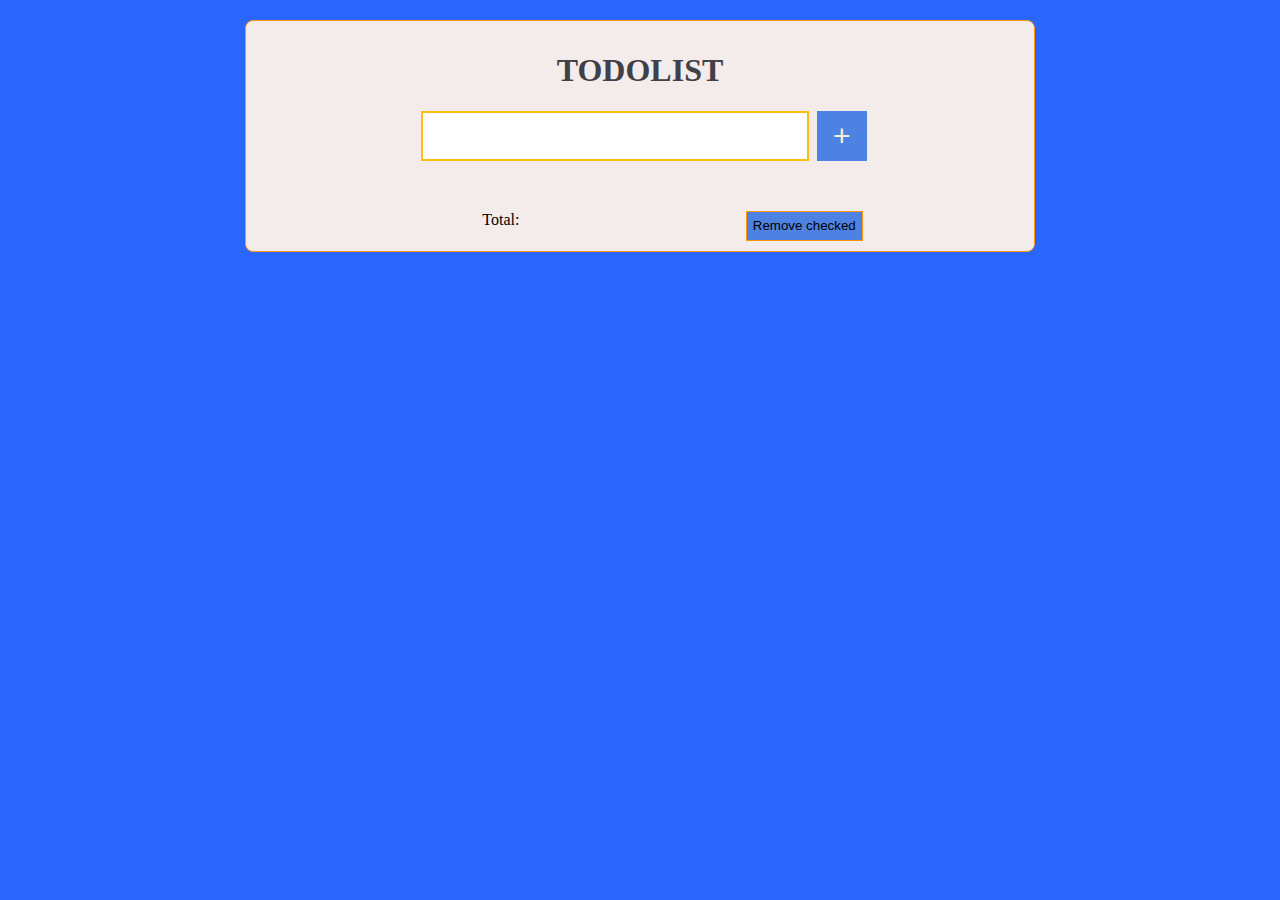
<file: module _js/js/index.html>
<!DOCTYPE html>
<html lang="en">

<head>
    <meta charset="UTF-8">
    <meta http-equiv="X-UA-Compatible" content="IE=edge">
    <meta name="viewport" content="width=device-width, initial-scale=1.0">
    <title>Module</title>
    <link rel="stylesheet" href="styles.css">
</head>

<body>
<!-- <div id="content"> -->
    <!--    Это пример, как должна выглядеть TODOшка-->
    <!-- <div class="todo" data-id="0">
        <h2 class="title">
            Lorem, ipsum dolor.
        </h2>
        <div class="body">
            Lorem ipsum dolor sit amet consectetur adipisicing elit. Repudiandae minus aliquam eveniet natus nesciunt? -->
        <!-- </div>
        <div class="completed">
            <label>Is completed
                <input type="checkbox">
            </label> -->
        <!-- </div>
        <button class="delete">X</button>
    </div>
</div> -->
<div class="formWrapper">
    <form id="form" action="#">
        <h1>TODOLIST</h1>
        <input type="text" id="input" name="title">
        <button id="btn">+</button>
        <ul id="result"></ul>
        <div>
            Total:
            <span id="total"></span>
            <button type="submit" id="submit">Remove checked</button>
        </div>
        
    </form>
</div>

<!-- <script src="script.js">MYSCRIPT</script> -->
<script src="script2.js"></script>

</body>

</html>
</file>
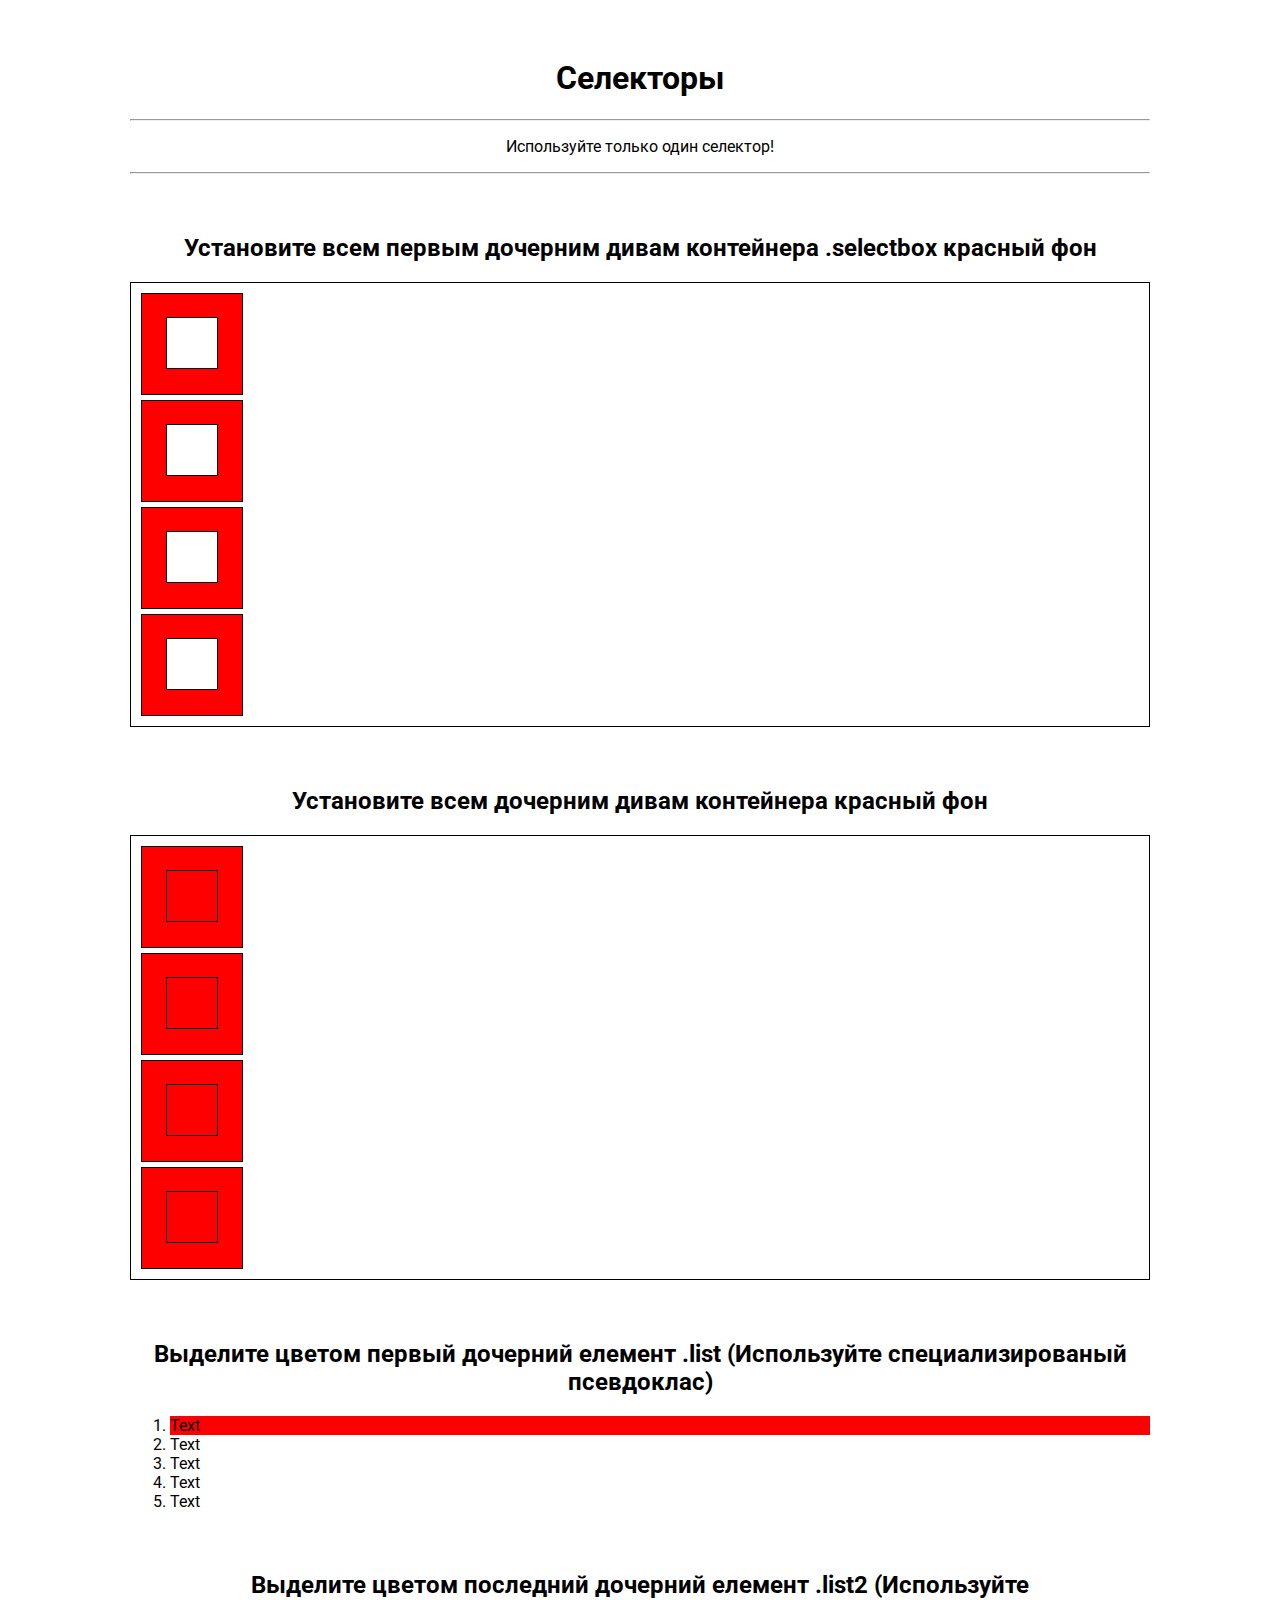
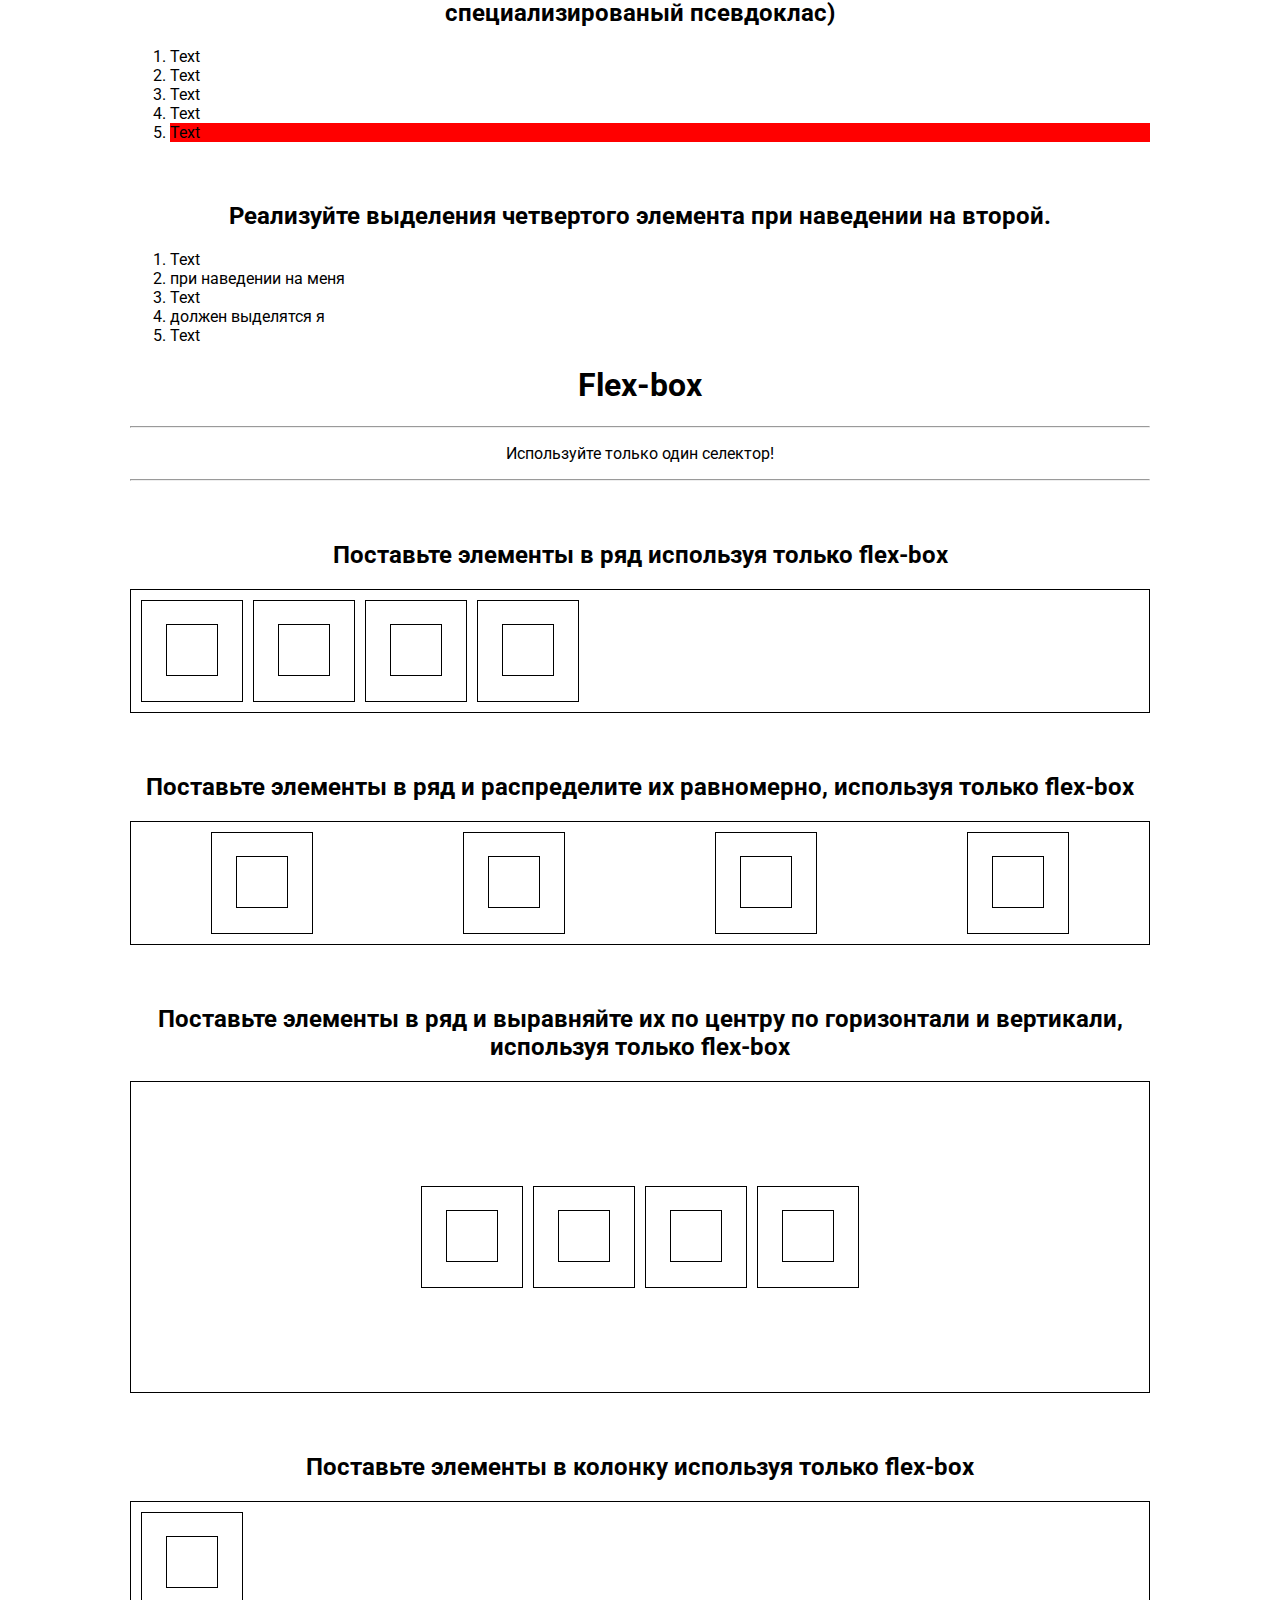
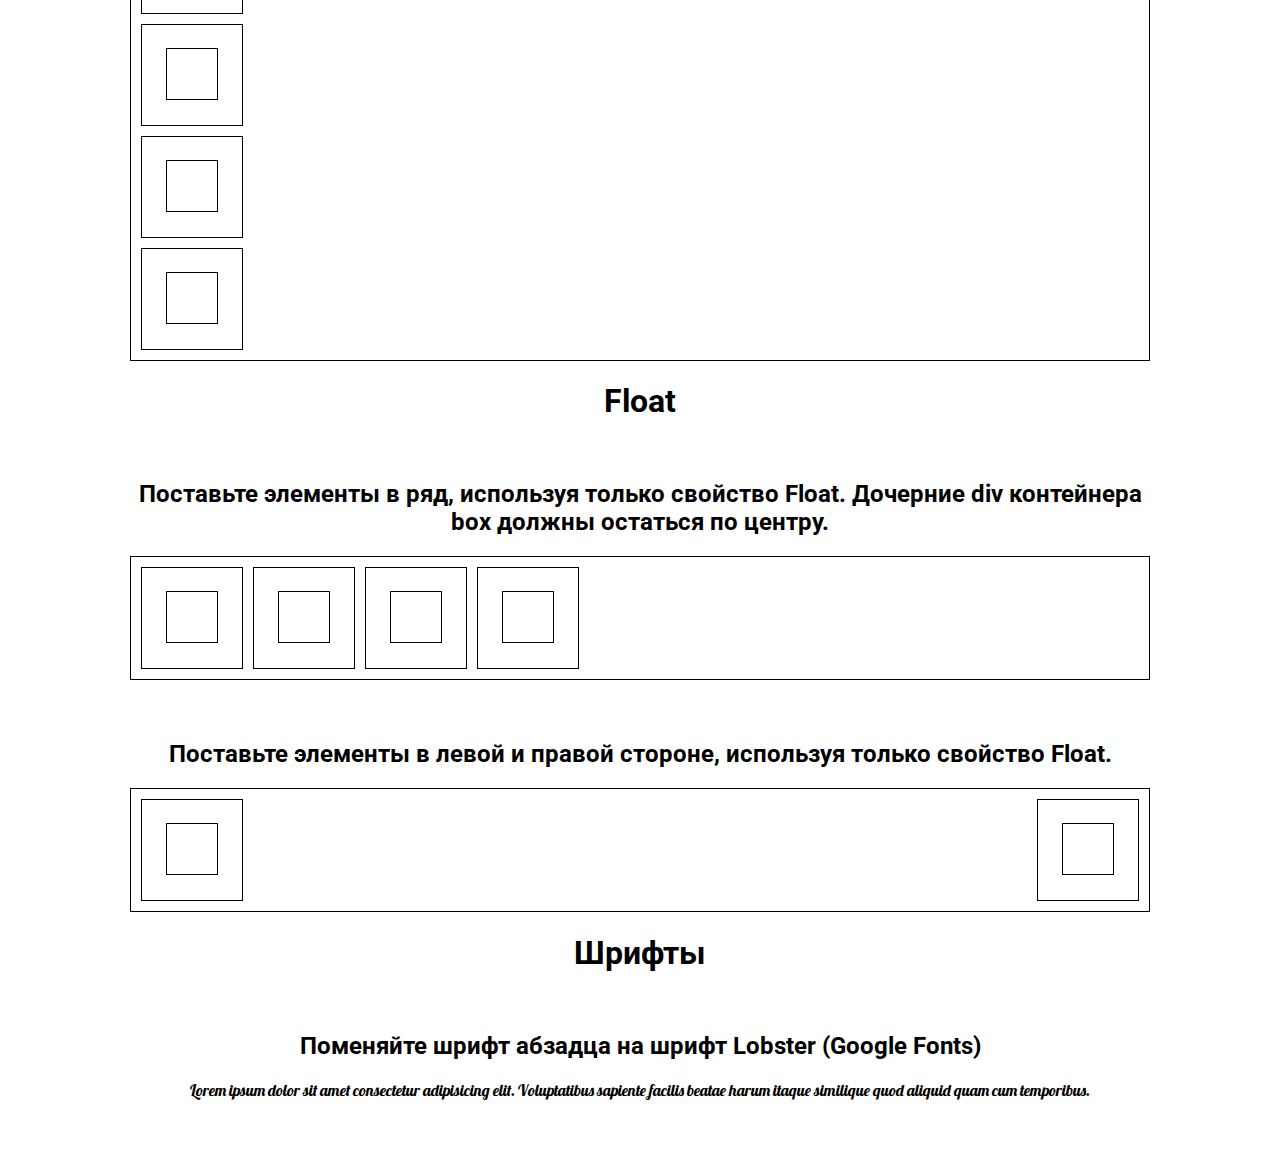
<file: module.html>
<!DOCTYPE html>
<html lang="ru">
<head>
    <meta charset="UTF-8">
    <meta name="viewport" content="width=device-width, initial-scale=1.0">
    <meta http-equiv="X-UA-Compatible" content="ie=edge">
    <link href="https://fonts.googleapis.com/css?family=Roboto&display=swap" rel="stylesheet">
    <link href="https://fonts.googleapis.com/css2?family=Lobster&display=swap" rel="stylesheet">
    <title>TEST</title>
    <style>
        body {
            font-family: roboto, arial;
        }

        .maine {
            width: 1020px;
            margin: 0 auto;
            padding: 30px 10px 30px 10px;

        }

        h2 {
            margin: 60px 0 20px 0;
        }

        .maine h1, h2, p {
            text-align: center;
        }

        .border {
            border: 1px solid;
            padding: 5px
        }

        .box {
            width: 100px;
            height: 100px;
            margin: 5px;
            border: 1px solid;
        }

        .inbox {
            width: 50px;
            height: 50px;
            border: 1px solid;
            margin: 23px auto;
            background: white;
        }

        .selectbox5 {
            display: flex;
            flex-wrap: wrap;


        }

        .selectbox4b {
            min-height: 300px;
        }
    </style>
</head>
<body>


<div class="maine">

    <h1>Селекторы</h1>
    <hr>
    <p>
        Используйте только один селектор!
    </p>
    <hr>
    <h2>Установите всем первым дочерним дивам контейнера .selectbox красный фон</h2>

    <div class="selectbox border">

        <div class="box">
            <div class="inbox"></div>
        </div>
        <div class="box">
            <div class="inbox"></div>
        </div>
        <div class="box">
            <div class="inbox"></div>
        </div>
        <div class="box">
            <div class="inbox"></div>
        </div>
    </div>

    <style>
        .selectbox > div{
            background-color: rgb(255, 0, 0);
        }

    </style>

    <h2>Установите всем дочерним дивам контейнера красный фон</h2>
    <div class="selectbox2 border">

        <div class="box">
            <div class="inbox"></div>
        </div>
        <div class="box">
            <div class="inbox"></div>
        </div>
        <div class="box">
            <div class="inbox"></div>
        </div>
        <div class="box">
            <div class="inbox"></div>
        </div>
    </div>

    <style>
        .selectbox2 div {
            background: rgb(255, 0, 0);
        }

    </style>

    <h2>Выделите цветом первый дочерний елемент .list (Используйте специализированый псевдоклас) </h2>
    <ol class="list">
        <li>Text</li>
        <li>Text</li>
        <li>Text</li>
        <li>Text</li>
        <li>Text</li>
    </ol>
    <style>
        .list li:first-child {
            background: rgb(255, 0, 0);
        }
    </style>


    <h2>Выделите цветом последний дочерний елемент .list2 (Используйте специализированый псевдоклас) </h2>
    <ol class="list2">
        <li>Text</li>
        <li>Text</li>
        <li>Text</li>
        <li>Text</li>
        <li>Text</li>
    </ol>
    <style>
        .list2 li:last-child {
            background: rgb(255, 0, 0);
        }

    </style>


    <h2>Реализуйте выделения четвертого элемента при наведении на второй.</h2>
    <ol class="list3">
        <li>Text</li>
        <li>при наведении на меня</li>
        <li>Text</li>
        <li class="four">должен выделятся я</li>
        <li>Text</li>
    </ol>
    <style>
        .list3 li:nth-child(2):hover ~ li:nth-child(4){
            background-color: rgb(255, 0, 0);
        }


    </style>

    <h1>Flex-box</h1>
    <hr>
    <p>
        Используйте только один селектор!
    </p>
    <hr>
    <h2>Поставьте элементы в ряд используя только flex-box</h2>

    <div class="selectbox3 border">

        <div class="box">
            <div class="inbox"></div>
        </div>
        <div class="box">
            <div class="inbox"></div>
        </div>
        <div class="box">
            <div class="inbox"></div>
        </div>
        <div class="box">
            <div class="inbox"></div>
        </div>
    </div>

    <style>
        .selectbox3 {
            display: flex;
            justify-content: flex-start;
        }
    </style>


    <h2>Поставьте элементы в ряд и распределите их равномерно, используя только flex-box</h2>

    <div class="selectbox4 border">

        <div class="box">
            <div class="inbox"></div>
        </div>
        <div class="box">
            <div class="inbox"></div>
        </div>
        <div class="box">
            <div class="inbox"></div>
        </div>
        <div class="box">
            <div class="inbox"></div>
        </div>
    </div>

    <style>
        .selectbox4 {
            display: flex;
            justify-content: space-around;
        }
    </style>

    <h2>Поставьте элементы в ряд и выравняйте их по центру по горизонтали и вертикали, используя только flex-box</h2>

    <div class="selectbox4b border">

        <div class="box">
            <div class="inbox"></div>
        </div>
        <div class="box">
            <div class="inbox"></div>
        </div>
        <div class="box">
            <div class="inbox"></div>
        </div>
        <div class="box">
            <div class="inbox"></div>
        </div>
    </div>

    <style>
        .selectbox4b {
            display: flex;
            justify-content: center;
            align-items: center;
            
            
        }

    </style>

    <h2>Поставьте элементы в колонку используя только flex-box</h2>

    <div class="selectbox5 border">

        <div class="box">
            <div class="inbox"></div>
        </div>
        <div class="box">
            <div class="inbox"></div>
        </div>
        <div class="box">
            <div class="inbox"></div>
        </div>
        <div class="box">
            <div class="inbox"></div>
        </div>
    </div>

    <style>
        .selectbox5 {
            display: flex;
            flex-direction: column;
        }

    </style>
    <h1>Float</h1>

    <h2>Поставьте элементы в ряд, используя только свойство Float. Дочерние div контейнера box должны остаться по
        центру.</h2>

    <div class="selectbox6 border">

        <div class="box">
            <div class="inbox"></div>
        </div>
        <div class="box">
            <div class="inbox"></div>
        </div>
        <div class="box">
            <div class="inbox"></div>
        </div>
        <div class="box">
            <div class="inbox"></div>
        </div>
    </div>

    <style>
        .selectbox6 {
            overflow: hidden;
        }
        .selectbox6 > .box {
            float: left;
        }

    </style>

    <h2>Поставьте элементы в левой и правой стороне, используя только свойство Float. </h2>

    <div class="selectbox7 border">

        <div class="box">
            <div class="inbox"></div>
        </div>

        <div class="box">
            <div class="inbox"></div>
        </div>
    </div>

    <style>
        .selectbox7 {
            overflow: hidden;
        }
        .selectbox7 > div:first-child {
            float: left;
        }
        .selectbox7 > div:last-child {
            float: right;
        }

    </style>


    <h1>Шрифты</h1>
    <h2>Поменяйте шрифт абзадца на шрифт Lobster (Google Fonts)</h2>
    <p class="fonts">
        Lorem ipsum dolor sit amet consectetur adipisicing elit. Voluptatibus sapiente facilis beatae harum itaque
        similique quod aliquid quam cum temporibus.
    </p>


    <style>
        .fonts {
            font-family: Lobster, Arial, Helvetica, sans-serif;
        }
    </style>


</div>
</body>
</html>
</file>
<file: module _js/js/styles.css>
#content,
.formWrapper {
  width: 768px;
  min-height: 100px;
  margin: 0 auto;
  background-color: azure;
  display: flex;
  flex-flow: column;
  padding: 10px;
  border-radius: 8px;
  border: 1px solid rgb(254, 149, 12);
}
body {
  background: rgb(43, 102, 252);
}

.todo {
  padding: 15px;
  border-radius: 8px;
  border: 1px solid black;
  margin-bottom: 10px;
  position: relative;
}

.delete {
  position: absolute;
  top: 5px;
  right: 5px;
}

.empty {
  width: 100%;
  display: flex;
  justify-content: center;
  height: 300px;
  align-items: center;
}
.li {
  box-sizing: border-box;
  font-size: 18px;
  width: 82%;
  height: 35px;
  margin: 10px 10%;
  padding: 3px 0px;
  border-bottom: 1px solid #000;
  position: relative;
}
/* .li:active{
  text-decoration: line-through;
  background: rgb(236, 248, 3);
} */
h1{
  color: rgb(65, 63, 71);
  width: 100%;
  text-align: center;
}
h2 {
  margin: 5px 0;
}

.formWrapper {
  margin-top: 20px;
  background-color: rgb(244, 235, 235);
}

#form {
  display: flex;
  flex-flow: row wrap;
  place-content: center;
}
#btn {
  width: 50px;
  height: 50px;
  background: rgb(78, 130, 226);
  margin: 0;
  border: none;
  color: antiquewhite;
  font-size: 30px;
  float: right;
}

#input {
  border: 2px solid rgb(253, 190, 19);
  text-align: center;
  font-size: 25px;
  font-style: italic;
  outline: none;
  color: chocolate;
  width: 50%;
  padding: 5px 0;
  margin: 0px 1%;
}


#form>div{
  text-align: center;
  width: 100%;
}
#result {
  list-style: none;
  margin: 0 0 50px;
  padding: 0;
  width: 70%;
}
#result ul{
  width: 70%;
}
.checkbox {
  position: absolute;
  z-index: 2;
  top: 8px
}
.inp {
  width: 99%;
  height: 30px;
  display: inline;
  position: absolute;
  box-sizing: border-box;
  padding-left: 25px;
  outline: none;
  font: italic bold 18px/20px Arial, sans-serif;
  border: 2px solid #fff;
}
.inp input[type="text"]:disabled {
  background: rgb(244, 235, 235);
}

.btndel, .btnred {
  background: rgb(89, 113, 248);
  border: none;
  color: #fff;
  height: 30px;
  margin-left: 1%;
  width: 30px;
  position: absolute;
  right: 0px;
}
.btnred {
  right: 35px;
}
#submit {
  float: right;
  margin-right: 21%;
  height: 30px;
  background: #4e82e2;
  border: 1px solid #fe950c;
}
</file>
